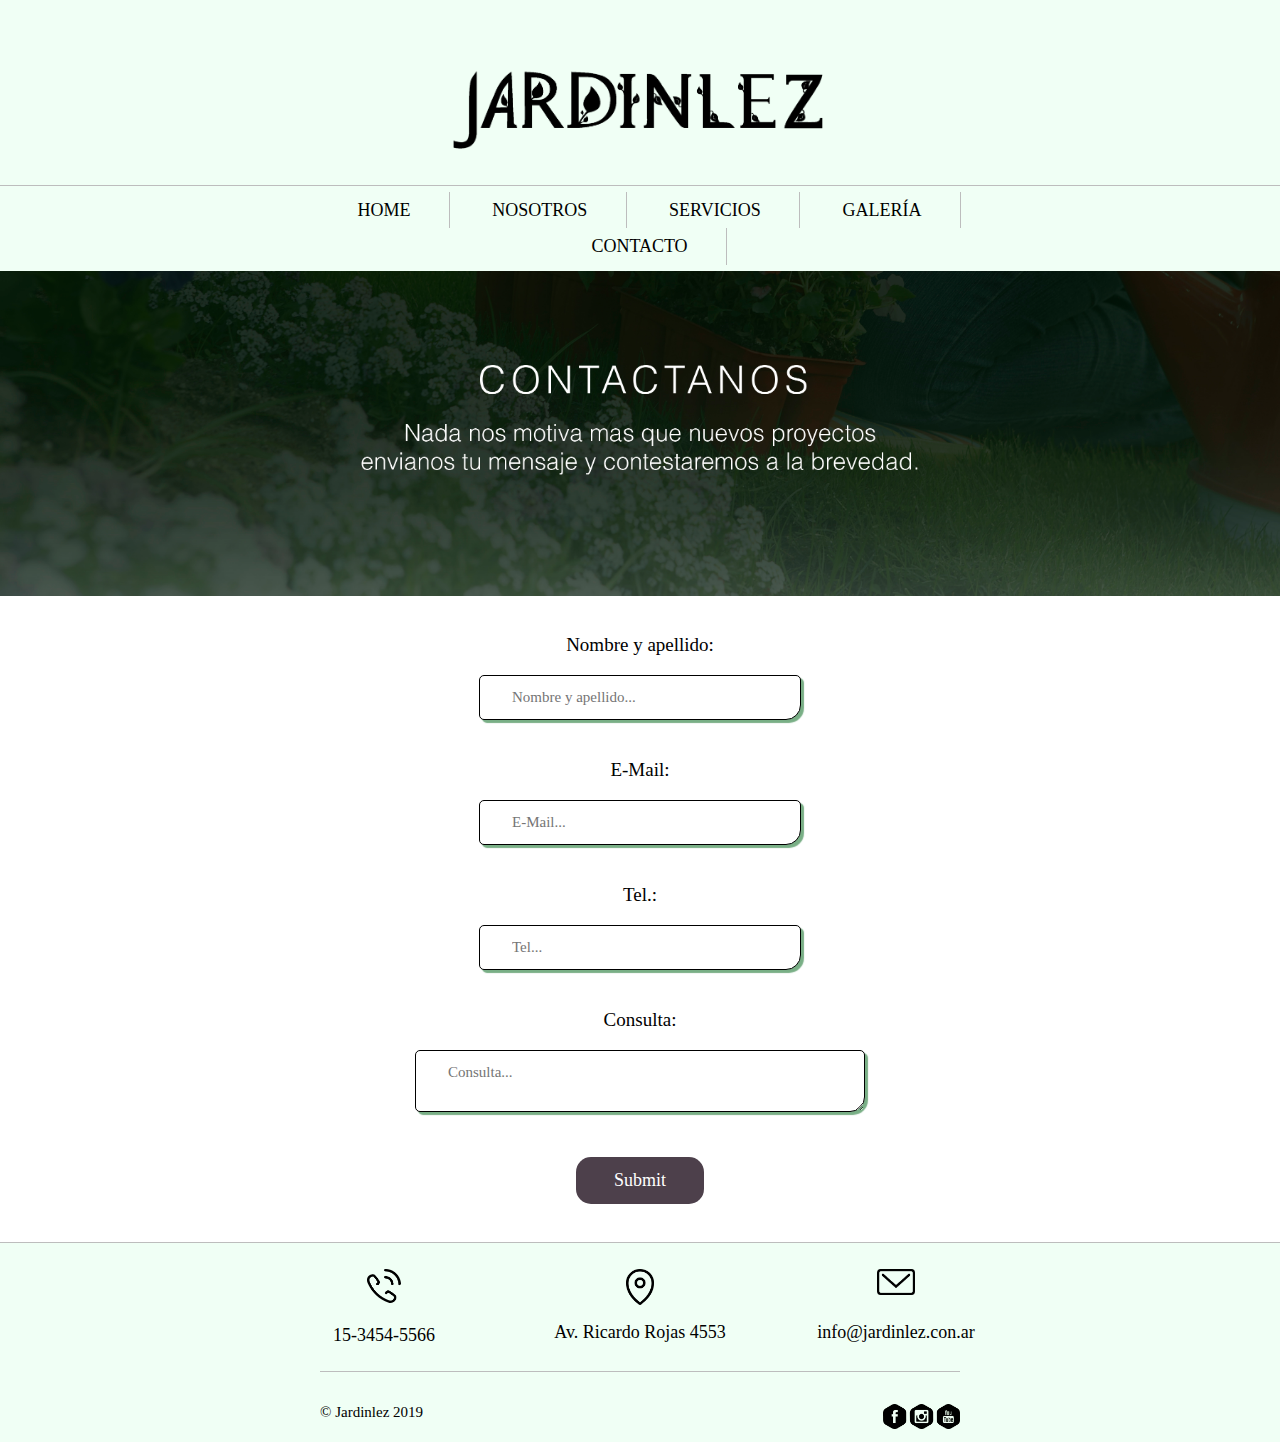
<file: contacto.html>
<!doctype html>
<html>
<head>
<meta charset="utf-8">
<link href="estilos.css" rel="stylesheet" type="text/css"/>
<title>Documento sin título</title>
</head>

<body>

<header>
	<div>
		<img id="imgjarlinez" src="imagenes/header/jardinleznegro.png" alt="jardinlez"/>
	</div>	
	<div>
		<nav>
			<ul>
				<li><a href="index.html">Home</a></li>
				<li><a href="nosotros.html">Nosotros</a></li>
				<li><a href="servicios.html">Servicios</a></li>
				<li><a href="galeria.html">Galería</a></li>
				<li><a href="#">Contacto</a></li>
			</ul>
		</nav>
	</div>	
</header>	

	
<section>
	<img src="imagenes/contacto/invest-in-a-kneeling-pad-for-gardening.jpg" id="imgcontacto" alt="contacto"/>
	
	<div id="contacto1">
		<form id="formulario">
			<label class="titulocontacto">Nombre y apellido:</label>
				<br>
			<input class="name" type="text" placeholder="Nombre y apellido...">
				<br>
				<br>
			<label class="titulocontacto">E-Mail:</label>
				<br>
			<input class="name" type="text" placeholder="E-Mail...">
				<br>
				<br>
			<label class="titulocontacto">Tel.:</label>
				<br>
			<input class="name" type="text" placeholder="Tel...">
				<br>
				<br>
			<label class="titulocontacto">Consulta:</label>
				<br>
			<textarea id="consulta" placeholder="Consulta..."></textarea>
				<br>
				<br>
			<input type="submit" id="enviar2">
		</form>
	</div>
	
	<div class="parche"></div>
	
</section>		
	
	
<footer>
	<div id="caja1">
		<img src="imagenes/footer/contact1.png" id="contact1" alt="contact1"/>
		<p id="tel">15-3454-5566</p>
	</div>
	<div id="caja2">
		<img src="imagenes/footer/contact2.png" id="contact2" alt="contact2"/>
		<p id="dir">Av. Ricardo Rojas 4553</p>
	</div>
	<div id="caja3">
		<img src="imagenes/footer/contact3.png" id="contact3" alt="contact3"/>
		<p id="mail">info@jardinlez.con.ar</p>
	</div>
	
<div class="parche"></div>
	
	<div id="foot2">
		<p id="dereg">© Jardinlez 2019</p>
		<img src="imagenes/footer/logosnegro.png" id="redes" alt="redes"/>
	</div>
</footer>	
	
</body>
</html>
</file>
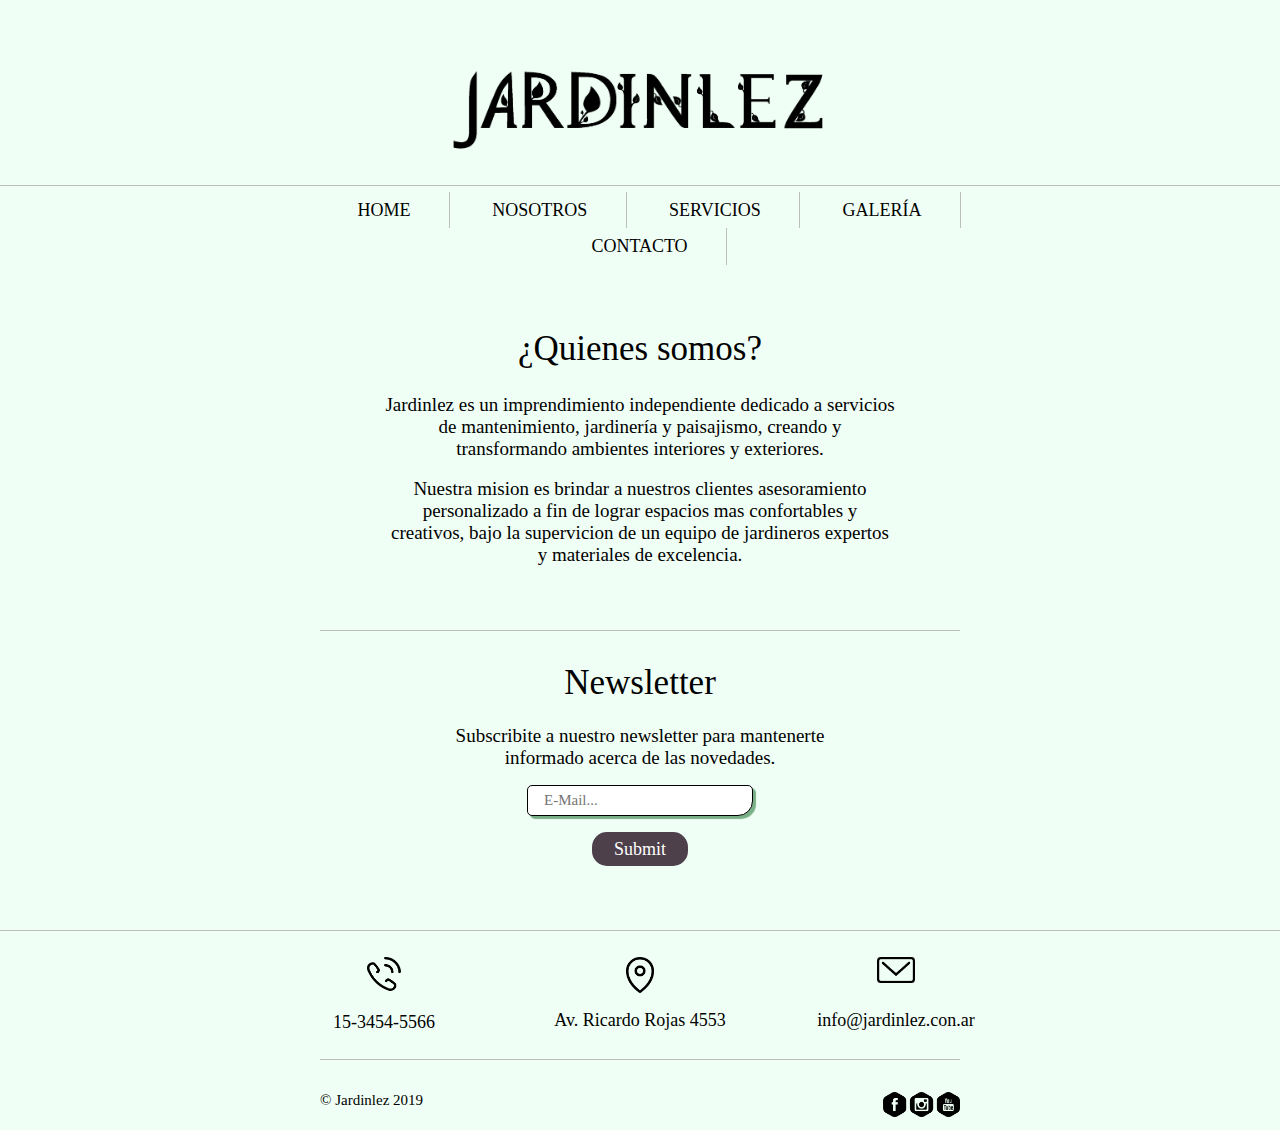
<file: nosotros.html>
<!doctype html>
<html>
<head>
<meta charset="utf-8">
<link href="estilos.css" rel="stylesheet" type="text/css"/>
<title>Documento sin título</title>
</head>

<body>

<header>
	<div>
		<img id="imgjarlinez" src="imagenes/header/jardinleznegro.png" alt="jardinlez"/>
	</div>	
	<div>
		<nav>
			<ul>
				<li><a href="index.html">Home</a></li>
				<li><a href="#">Nosotros</a></li>
				<li><a href="servicios.html">Servicios</a></li>
				<li><a href="galeria.html">Galería</a></li>
				<li><a href="contacto.html">Contacto</a></li>
			</ul>
		</nav>
	</div>	
</header>

	
<section>
	<div id="parrafo">
		<p class="titulo1">¿Quienes somos?</p>
		<p class="texto">Jardinlez es un imprendimiento independiente dedicado a servicios de mantenimiento, jardinería y paisajismo, creando y transformando ambientes interiores y exteriores.</p>
			<br>
		<p class="texto">Nuestra mision es brindar a nuestros clientes asesoramiento personalizado a fin de lograr espacios mas confortables y creativos, bajo la supervicion de un equipo de jardineros expertos y materiales de excelencia.</p>
	</div>
	<div id="parrafo2">
		<p id="titulo2">Newsletter</p>
			<br>
		<p id="texto">Subscribite a nuestro newsletter para mantenerte informado acerca de las novedades.</p>
		<input type="text" id="mailnews" placeholder="E-Mail...">
		<input type="submit" id="enviar">
	</div>
</section>

	
<footer>
	<div id="caja1">
		<img src="imagenes/footer/contact1.png" id="contact1" alt="contact1"/>
		<p id="tel">15-3454-5566</p>
	</div>
	<div id="caja2">
		<img src="imagenes/footer/contact2.png" id="contact2" alt="contact2"/>
		<p id="dir">Av. Ricardo Rojas 4553</p>
	</div>
	<div id="caja3">
		<img src="imagenes/footer/contact3.png" id="contact3" alt="contact3"/>
		<p id="mail">info@jardinlez.con.ar</p>
	</div>
	
<div class="parche"></div>
	
	<div id="foot2">
		<p id="dereg">© Jardinlez 2019</p>
		<img src="imagenes/footer/logosnegro.png" id="redes" alt="redes"/>
	</div>
</footer>
	
</body>
</html>
</file>
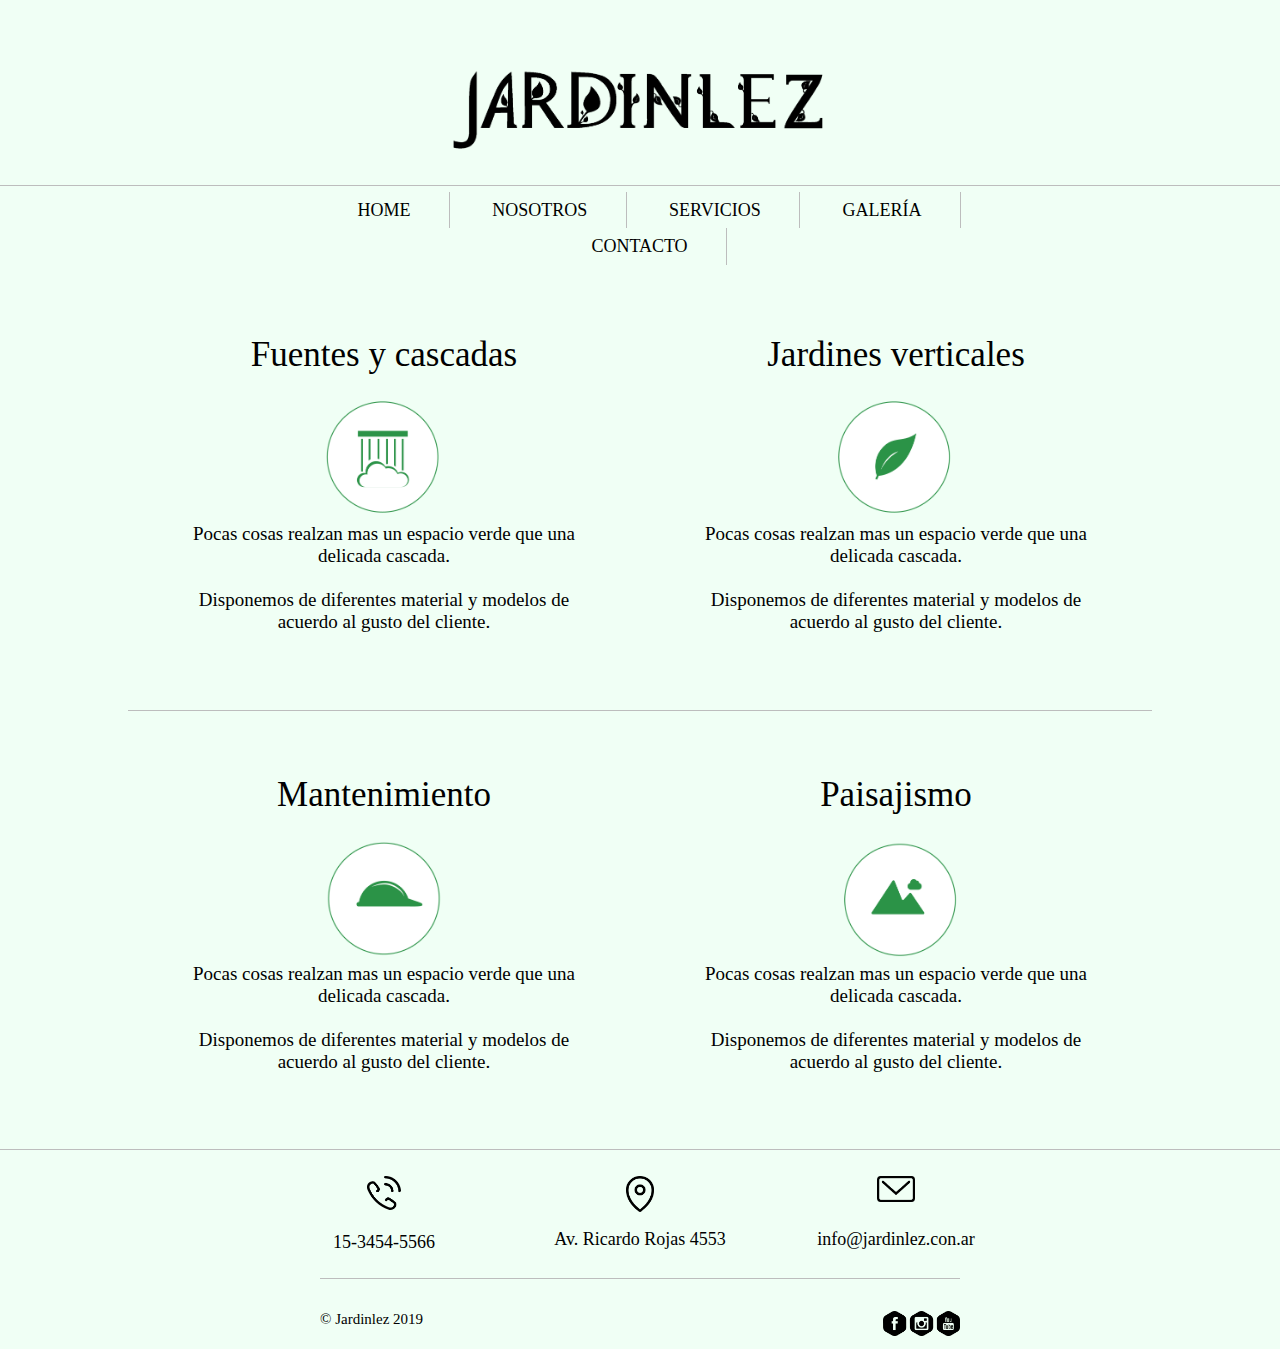
<file: servicios.html>
<!doctype html>
<html>
<head>
<meta charset="utf-8">
<link href="estilos.css" rel="stylesheet" type="text/css"/>
<title>Documento sin título</title>
</head>

<body>
	
<header>
	<div>
		<img id="imgjarlinez" src="imagenes/header/jardinleznegro.png" alt="jardinlez"/>
	</div>	
	<div>
		<nav>
			<ul>
				<li><a href="index.html">Home</a></li>
				<li><a href="nosotros.html">Nosotros</a></li>
				<li><a href="#">Servicios</a></li>
				<li><a href="galeria.html">Galería</a></li>
				<li><a href="contacto.html">Contacto</a></li>
			</ul>
		</nav>
	</div>	
</header>	

	
<section>
<div id="servcontenedor1">
	<p class="titulo1">Fuentes y cascadas</p>
	<a title="Fuentes y cascadas" href="subpaginas/fuentesycascadas.html"><img src="imagenes/servicios/fuentescascada.png" class="iconservicios" alt="serv1"/></a>
	<p class="texto">Pocas cosas realzan mas un espacio verde que una delicada cascada. 
		<br>
		<br>	
	Disponemos de diferentes material y modelos de acuerdo al gusto del cliente.</p>
</div>
<div id="servcontenedor2">
	<p class="titulo1">Jardines verticales</p>
	<img src="imagenes/servicios/jverticales.png" class="iconservicios" alt="serv2"/>
	<p class="texto">Pocas cosas realzan mas un espacio verde que una delicada cascada. 
		<br>
		<br>	
	Disponemos de diferentes material y modelos de acuerdo al gusto del cliente.</p>
</div>
	
<div class="parche"></div>
	
<div id="servcontenedor3">
	<p class="titulo1">Mantenimiento</p>
	<img src="imagenes/servicios/mantenimiento.png" class="iconservicios" alt="serv1"/>
	<p class="texto">Pocas cosas realzan mas un espacio verde que una delicada cascada. 
		<br>
		<br>	
	Disponemos de diferentes material y modelos de acuerdo al gusto del cliente.</p>
</div>
<div id="servcontenedor4">
	<p class="titulo1">Paisajismo</p>
	<img src="imagenes/servicios/paisajismo.png" class="iconservicios" alt="serv2"/>
	<p class="texto">Pocas cosas realzan mas un espacio verde que una delicada cascada. 
		<br>
		<br>	
	Disponemos de diferentes material y modelos de acuerdo al gusto del cliente.</p>
</div>
	
<div class="parche"></div> 
	
</section>	
	
		
<footer>
	<div id="caja1">
		<img src="imagenes/footer/contact1.png" id="contact1" alt="contact1"/>
		<p id="tel">15-3454-5566</p>
	</div>
	<div id="caja2">
		<img src="imagenes/footer/contact2.png" id="contact2" alt="contact2"/>
		<p id="dir">Av. Ricardo Rojas 4553</p>
	</div>
	<div id="caja3">
		<img src="imagenes/footer/contact3.png" id="contact3" alt="contact3"/>
		<p id="mail">info@jardinlez.con.ar</p>
	</div>
	
<div class="parche"></div>
	
	<div id="foot2">
		<p id="dereg">© Jardinlez 2019</p>
		<img src="imagenes/footer/logosnegro.png" id="redes" alt="redes"/>
	</div>
</footer>	
	
</body>
</html>
</file>
<file: estilos.css>
@charset "utf-8";
/* CSS Document */

* {
	padding: 0px;
	margin: 0px;
}


.parche {
	clear: both;
}

body {
	background-color:#F0FFF5;
	
}










			/*HEADER*/


#imgjarlinez {
	display:block;
	margin:auto;
	margin-bottom: 2.5%;
	margin-top: 5%;
	width: 30%;
}

nav {
	border-top:solid 1px #BDBDBD;
	
}

	nav ul {
		text-align:center;
		width:60%;
		margin-top: 0.5%;
		margin-bottom: 0.5%;
		margin-left:auto;
		margin-right: auto;	
	}

		nav ul li {
			display:inline-block;
    		font-family: Helvetica LT Std;
			font-size: 18px;
			padding-bottom: 1%;
			padding-top: 1%;
			padding-right: 5%;
			padding-left: 5%;
			border-right:solid 1px #BDBDBD;
		}

			nav ul li a {
				display:inline-block;	
				text-decoration:none;
				color:#000000;
				text-transform:uppercase;
			}










		/*FOOTER*/


footer {
	border-top:solid 1px #BDBDBD;
}

#caja1 {
	margin-left: 20%;
	width: 20%;
	float: left;
	text-align: center
}

#contact1 {
	padding-top: 10%;
	width: 13%;
	display:block;
	margin:auto;
	padding-bottom: 6%;
}

#tel {
	font-family: Helvetica LT Std;
	font-size: 18px;
	padding-top: 2.5%;
	padding-bottom: 10%;
}

#caja2 {
	width: 20%;
	float: left;
	text-align: center
}

#contact2 {
	padding-top: 10%;
	width: 11%;
	display:block;
	margin:auto;
	padding-bottom: 4%;
}

#dir {
	font-family: Helvetica LT Std;
	font-size: 18px;
	padding-top: 2.5%;
	padding-bottom: 10%;
}

#caja3 {
	margin-right: 20%;
	width: 20%;
	float: left;
	text-align: center
}

#contact3 {
	padding-top: 10%;
	width: 15%;
	display:block;
	margin:auto;
	padding-bottom: 8%;
}

#mail {
	font-family: Helvetica LT Std;
	font-size: 18px;
	padding-top: 2.5%;
	padding-bottom: 10%;
}

#foot2 {
	border-top:solid 1px #BDBDBD;
	margin-left: 25%;
	margin-right: 25%;
}

#dereg {
	padding-top: 5%;
	padding-bottom: 2%;
	float: left;
	font-family: Helvetica LT Std;
	font-size: 15px;	
}

#redes {
	padding-bottom: 2%;
	padding-top: 5%;
	float: right;
	width: 12%;
}










		/*INDEX*/


#indeximg {
	width: 100%;
}










		/*NOSOTROS*/


#parrafo {
	text-align: center;
	margin-top: 5%;
	margin-left: 25%;
	margin-right: 25%;
	margin-bottom: 5%;
}

.titulo1 {
	margin-bottom: 4%;
	font-family: Helvetica LT Std;
	font-size: 35px;
	
}

.texto {
	margin-left: 10%;
	margin-right: 10%;
	font-family: Helvetica LT Std;
	font-size: 19px;	
}

#parrafo2 {
	border-top:solid 1px #BDBDBD;
	text-align: center;
	margin-top: 5%;
	margin-left: 25%;
	margin-right: 25%;
	margin-bottom: 5%;
}

#titulo2 {
	margin-top: 5%;
	margin-bottom: 0.5%;
	font-family: Helvetica LT Std;
	font-size: 35px;
	
}

#mailnews {
	display: block;
 	font-family: Helvetica LT Std;
	font-size: 15px;
  	color: black;
  	background: white;
  	border: 1px solid #000000;
  	box-shadow: 3px 3px 1px #79af86;
 	border-radius: 5px 5px 15px 5px;
 	width: 30%;
 	padding: 1% 2.5%;
	margin: 2.5% auto;
 
}

#enviar {
	display: block;
 	font-family: Helvetica LT Std;
	font-size: 18px;
  	color: white;
  	background: #4D404B;
  	border: 1px #000000;
 	border-radius: 15px 15px 15px 15px;
 	width: 15%;
 	padding: 1% ;
  	margin: 2.5% auto;
}

#texto {
	margin-left: 20%;
	margin-right: 20%;
	font-family: Helvetica LT Std;
	font-size: 19px;	
	margin-bottom: 2.5%
}










		/*SERVICIOS*/


#servcontenedor1 {
	margin-left: 10%;
	float: left;
	width: 40%;
	text-align: center;
	margin-top: 5%;
	margin-bottom: 1%;	
}

#servcontenedor2 {
	margin-right: 10%;
	float: left;
	width: 40%;
	text-align: center;
	margin-top: 5%;
	margin-bottom: 1%;	
}

#servcontenedor3 {
	padding-top: 5%;
	border-top:solid 1px #BDBDBD;
	margin-left: 10%;
	float: left;
	width: 40%;
	text-align: center;
	margin-top: 5%;
	margin-bottom: 6%;	
}

#servcontenedor4 {
	padding-top: 5%;
	border-top:solid 1px #BDBDBD;
	margin-right: 10%;
	float: left;
	width: 40%;
	text-align: center;
	margin-top: 5%;
	margin-bottom: 6%;	
}

.iconservicios {
	display: block;
	margin: auto;
	width: 25%;
	
}










		/*CONTACTO*/


#imgcontacto {
	width: 100%;
	display: block;
	margin: auto
}

#formulario {
	background-color: white;
	padding-top: 3%;
	padding-bottom: 3%;
	text-align: center
}

.titulocontacto {
	font-family: Helvetica LT Std;
	font-size: 19px;
}

.name {
	display: block;
 	font-family: Helvetica LT Std;
	font-size: 15px;
  	color: black;
  	background: white;
  	border: 1px solid #000000;
  	box-shadow: 3px 3px 1px #79af86;
 	border-radius: 5px 5px 15px 5px;
 	width: 20%;
 	padding: 1% 2.5%;
	margin: 1.5% auto 0.25% auto;
}

#consulta {
	display: block;
 	font-family: Helvetica LT Std;
	font-size: 15px;
  	color: black;
  	background: white;
  	border: 1px solid #000000;
  	box-shadow: 3px 3px 1px #79af86;
 	border-radius: 5px 5px 15px 5px;
 	width: 30%;
 	padding: 1% 2.5%;
	margin: 1.5% auto 0.25% auto;
}

#enviar2 {
	display: block;
 	font-family: Helvetica LT Std;
	font-size: 18px;
  	color: white;
  	background: #4D404B;
  	border: 1px #000000;
 	border-radius: 15px 15px 15px 15px;
 	width: 10%;
	height: 25% ;
 	padding: 1% ;
  	margin-top: 0.5%;
	margin-left: auto;
	margin-right: auto;
}










		/*GALERIA*/


#divtitulotrabajos {
	margin-top: 5%;
	margin-left: 25%;
	margin-right: 25%;
	margin-bottom: 2.5%;
	text-align: center
}

#titulotrabajos {
	font-family: Helvetica LT Std;
	font-size: 40px;
}

.imggaleria {
	width: 800px;
 	border-radius: 35px 35px 35px 35px;
}

#contenedorgaleria {
	width: 800px;
	margin: 0% auto;
	overflow: hidden;
}

#contenedorgaleria ul {
	list-style: none;
	width: 3200%;
	display: flex;
	animation: slide 20s infinite alternate;
}

@keyframes slide {
	0% {margin-left: 0px;}
	20% {margin-left: 0px;}
	
	25% {margin-left: -800px;}
	45% {margin-left: -800px;}
	
	50% {margin-left: -1600px;}
	70% {margin-left: -1600px;}
	
	75% {margin-left: -2400px;}
	100% {margin-left: -2400px;}
	
	105% {margin-left: -3200px;}
	125% {margin-left: -3200px;}
}

#titulogaleriatresd {
	border-top:solid 1px #BDBDBD;
	margin-top: 2.5%;
	margin-left: 25%;
	margin-right: 25%;
	margin-bottom: 5%;
	text-align: center;
}

#textogaleria {
	margin-top: 5%;
	font-family: Helvetica LT Std;
	font-size: 20px;
}

#enviaradtresd {
	letter-spacing: 4px;
	display: block;
 	font-family: Helvetica LT Std;
	font-size: 18px;
  	color: white;
  	background: #4D404B;
  	border: 1px #000000;
 	border-radius: 15px 15px 15px 15px;
 	width: 30%;
 	padding: 1% ;
  	margin: 2.5% auto;
}










		/*MONTAJE 3D*/


#introdiseñostresd {
	text-align: center;
	margin-top: 5%;
	margin-left: 25%;
	margin-right: 25%;
	margin-bottom: 5%;
}

#titulotresd {
	margin-bottom: 4%;
	font-family: Helvetica LT Std;
	font-size: 35px;
}

#textotresd {
	margin-left: 10%;
	margin-right: 10%;
	font-family: Helvetica LT Std;
	font-size: 19px;
}

#divseparador {
	margin-top: 10%;
	margin-left: 40%;
	margin-right: 40%;
	border-top:solid 1px #BDBDBD;
}

.titulotresdvid {
	margin-bottom: 4%;
	font-family: Helvetica LT Std;
	font-size: 30px;
}

#tresdcontenedor1 {
	margin-left: 10%;
	float: left;
	width: 40%;
	text-align: center;
	margin-top: 0.25%;
	margin-bottom: 5%;	
	border-right: solid 1px #BDBDBD;
}

.videotred {
	width:75%;
	margin-bottom: 5%;
}

#tresdecontenedor2 {
	margin-right: 9%;
	float: left;
	width: 40%;
	text-align: center;
	margin-top: 0.25%;
	margin-bottom: 5%;
}










		/*FUENTES Y CASCADAS*/


#imgfyc {
	width: 30%;
	display: block;
	margin: 5% auto 2% auto;
}


#titulofuentesycascadas {
	letter-spacing: 6px;
	margin-bottom: 5%;
	font-family: Helvetica LT Std;
	font-size: 35px;
}

#contenedorfyc {
	text-align: center;
	margin-top: 5%;
	margin-left: 20%;
	margin-right: 20%;
	margin-bottom: 1%;	
}

#contenedorfycslider {
	width: 800px;
	margin: 0% auto 5% auto;
	overflow: hidden;
}

#contenedorfycslider ul {
	list-style: none;
	width: 3200%;
	display: flex;
	animation: slide 20s infinite alternate;
}
</file>
